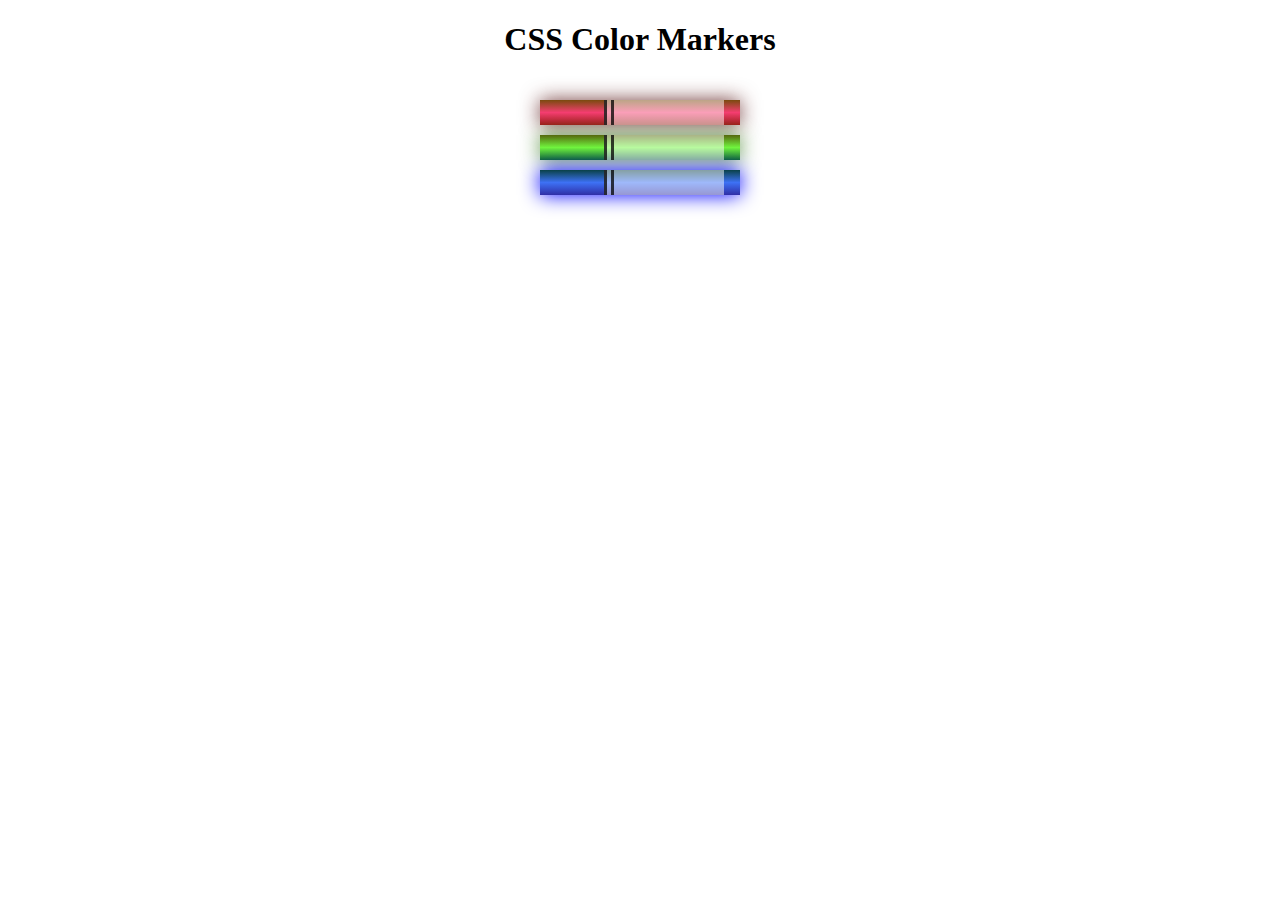
<file: CoorMarkers/index.html>
<!DOCTYPE html>
<html lang="en">
  <head>
    <meta charset="utf-8" />
    <meta name="viewport" content="width=device-width, initial-scale=1.0" />
    <title>Colored Markers</title>
    <link rel="stylesheet" href="styles.css" />
  </head>
  <body>
    <h1>CSS Color Markers</h1>
    <div class="container">
      <div class="marker red">
        <div class="cap"></div>
        <div class="sleeve"></div>
      </div>
      <div class="marker green">
        <div class="cap"></div>
        <div class="sleeve"></div>
      </div>
      <div class="marker blue">
        <div class="cap"></div>
        <div class="sleeve"></div>
      </div>
    </div>
  </body>
</html>
</file>
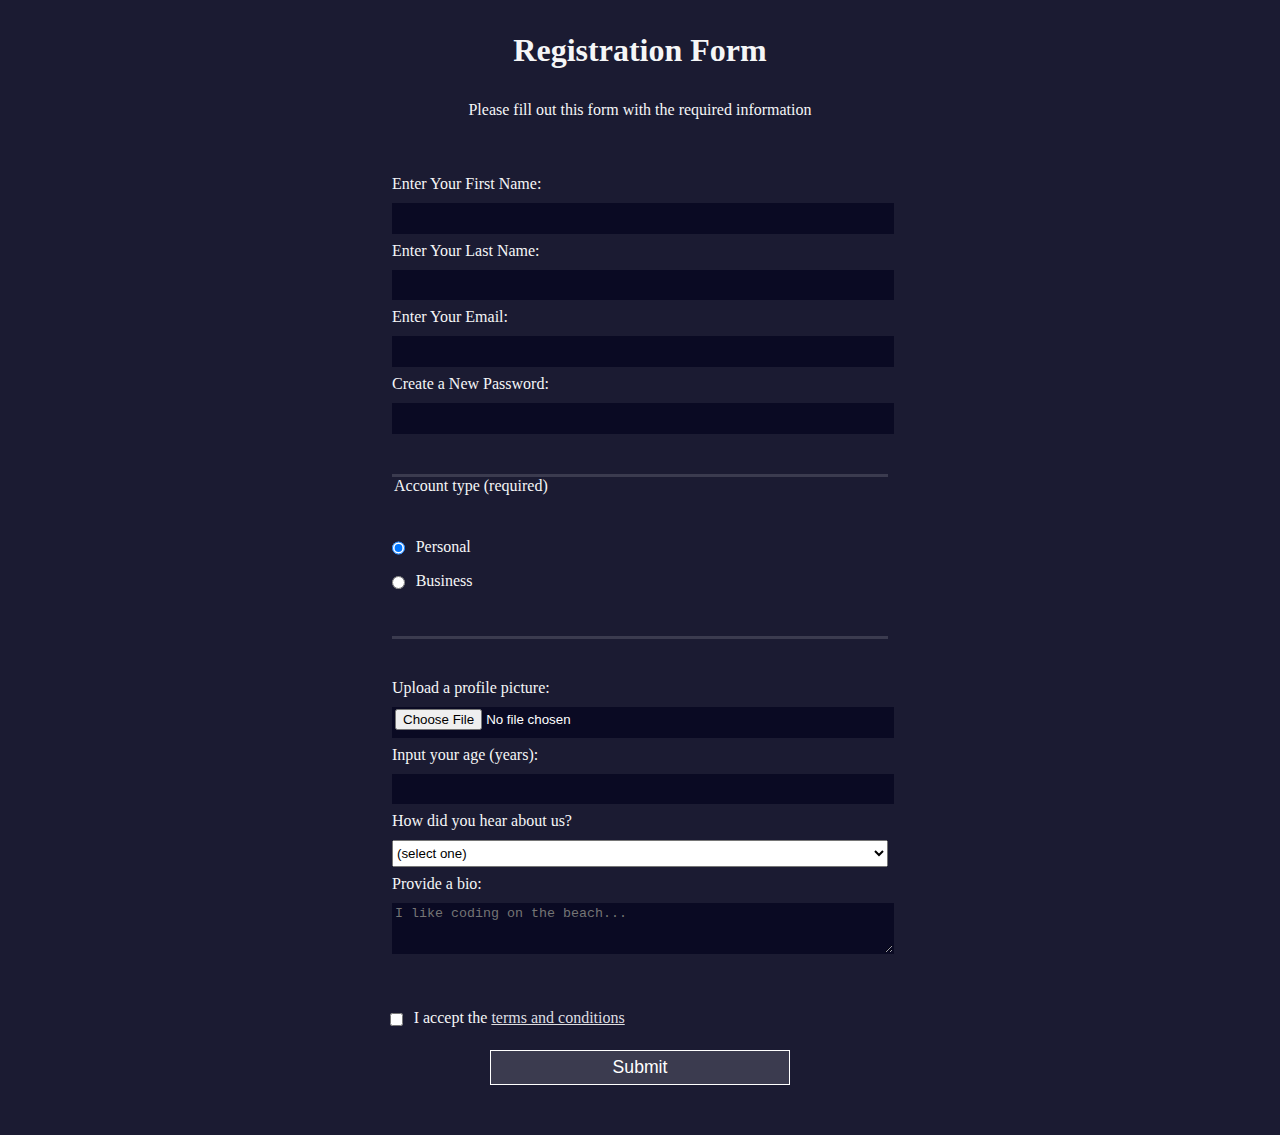
<file: RegistrationForm/index.html>
<!DOCTYPE html>
<html lang="en">
  <head>
    <meta charset="UTF-8" />
    <title>Registration Form</title>
    <link rel="stylesheet" href="styles.css" />
  </head>
  <body>
    <h1>Registration Form</h1>
    <p>Please fill out this form with the required information</p>
    <form method="post" action="https://register-demo.freecodecamp.org">
      <fieldset>
        <label for="first-name"
          >Enter Your First Name:
          <input id="first-name" name="first-name" type="text" required
        /></label>
        <label for="last-name"
          >Enter Your Last Name:
          <input id="last-name" name="last-name" type="text" required
        /></label>
        <label for="email"
          >Enter Your Email:
          <input id="email" name="email" type="email" required
        /></label>
        <label for="new-password"
          >Create a New Password:
          <input
            id="new-password"
            name="new-password"
            type="password"
            pattern="[a-z0-5]{8,}"
            required
        /></label>
      </fieldset>
      <fieldset>
        <legend>Account type (required)</legend>
        <label for="personal-account"
          ><input
            id="personal-account"
            type="radio"
            name="account-type"
            class="inline"
            checked
          />
          Personal</label
        >
        <label for="business-account"
          ><input
            id="business-account"
            type="radio"
            name="account-type"
            class="inline"
          />
          Business</label
        >
      </fieldset>
      <fieldset>
        <label for="profile-picture"
          >Upload a profile picture:
          <input id="profile-picture" type="file" name="file"
        /></label>
        <label for="age"
          >Input your age (years):
          <input id="age" type="number" name="age" min="13" max="120"
        /></label>
        <label for="referrer"
          >How did you hear about us?
          <select id="referrer" name="referrer">
            <option value="">(select one)</option>
            <option value="1">freeCodeCamp News</option>
            <option value="2">freeCodeCamp YouTube Channel</option>
            <option value="3">freeCodeCamp Forum</option>
            <option value="4">Other</option>
          </select>
        </label>
        <label for="bio"
          >Provide a bio:
          <textarea
            id="bio"
            name="bio"
            rows="3"
            cols="30"
            placeholder="I like coding on the beach..."
          ></textarea>
        </label>
      </fieldset>
      <label for="terms-and-conditions">
        <input
          class="inline"
          id="terms-and-conditions"
          type="checkbox"
          required
          name="terms-and-conditions"
        />
        I accept the
        <a href="https://www.freecodecamp.org/news/terms-of-service/"
          >terms and conditions</a
        >
      </label>
      <input type="submit" value="Submit" />
    </form>
  </body>
</html>
</file>
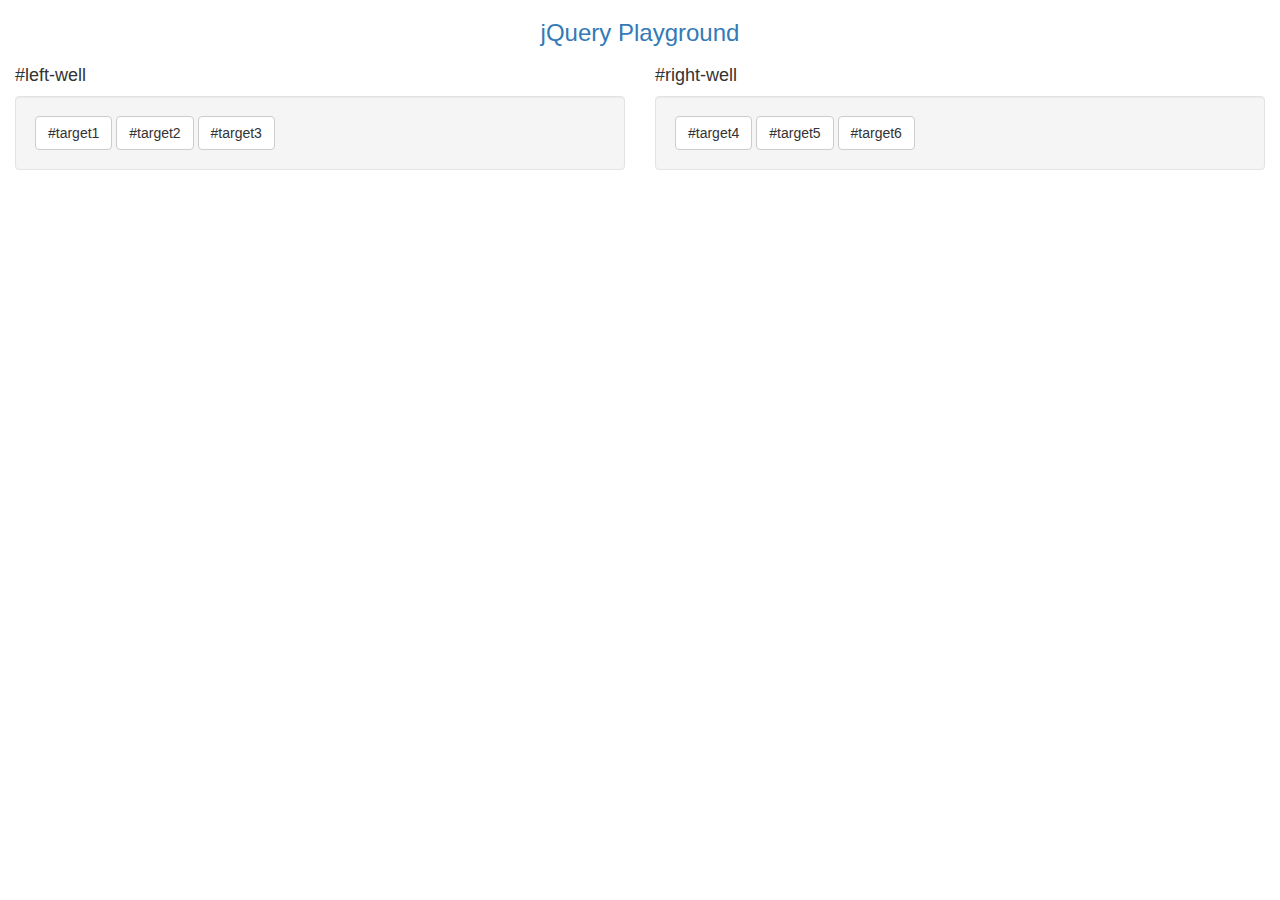
<file: Front End Development Libraries/Bootstrap/index.html>
<!DOCTYPE html>
<html lang="en">
  <head>
    <meta charset="UTF-8" />
    <meta name="viewport" content="width=device-width, initial-scale=1.0" />
    <title>Bootstrap</title>
    <link
      rel="stylesheet"
      href="https://maxcdn.bootstrapcdn.com/bootstrap/3.3.7/css/bootstrap.min.css"
      integrity="sha384-BVYiiSIFeK1dGmJRAkycuHAHRg32OmUcww7on3RYdg4Va+PmSTsz/K68vbdEjh4u"
      crossorigin="anonymous"
    />
  </head>
  <body>
    <!--Code below this line should not be changed-->
    <div class="container-fluid">
      <h3 class="text-primary text-center">jQuery Playground</h3>
      <div class="row">
        <div class="col-xs-6">
          <h4>#left-well</h4>
          <div class="well" id="left-well">
            <button class="btn btn-default target" id="target1">
              #target1
            </button>
            <button class="btn btn-default target" id="target2">
              #target2
            </button>
            <button class="btn btn-default target" id="target3">
              #target3
            </button>
          </div>
        </div>
        <div class="col-xs-6">
          <h4>#right-well</h4>
          <div class="well" id="right-well">
            <button class="btn btn-default target" id="target4">
              #target4
            </button>
            <button class="btn btn-default target" id="target5">
              #target5
            </button>
            <button class="btn btn-default target" id="target6">
              #target6
            </button>
          </div>
        </div>
      </div>
    </div>
    <script src="https://code.jquery.com/jquery-3.6.0.min.js"></script>
  </body>
</html>
</file>
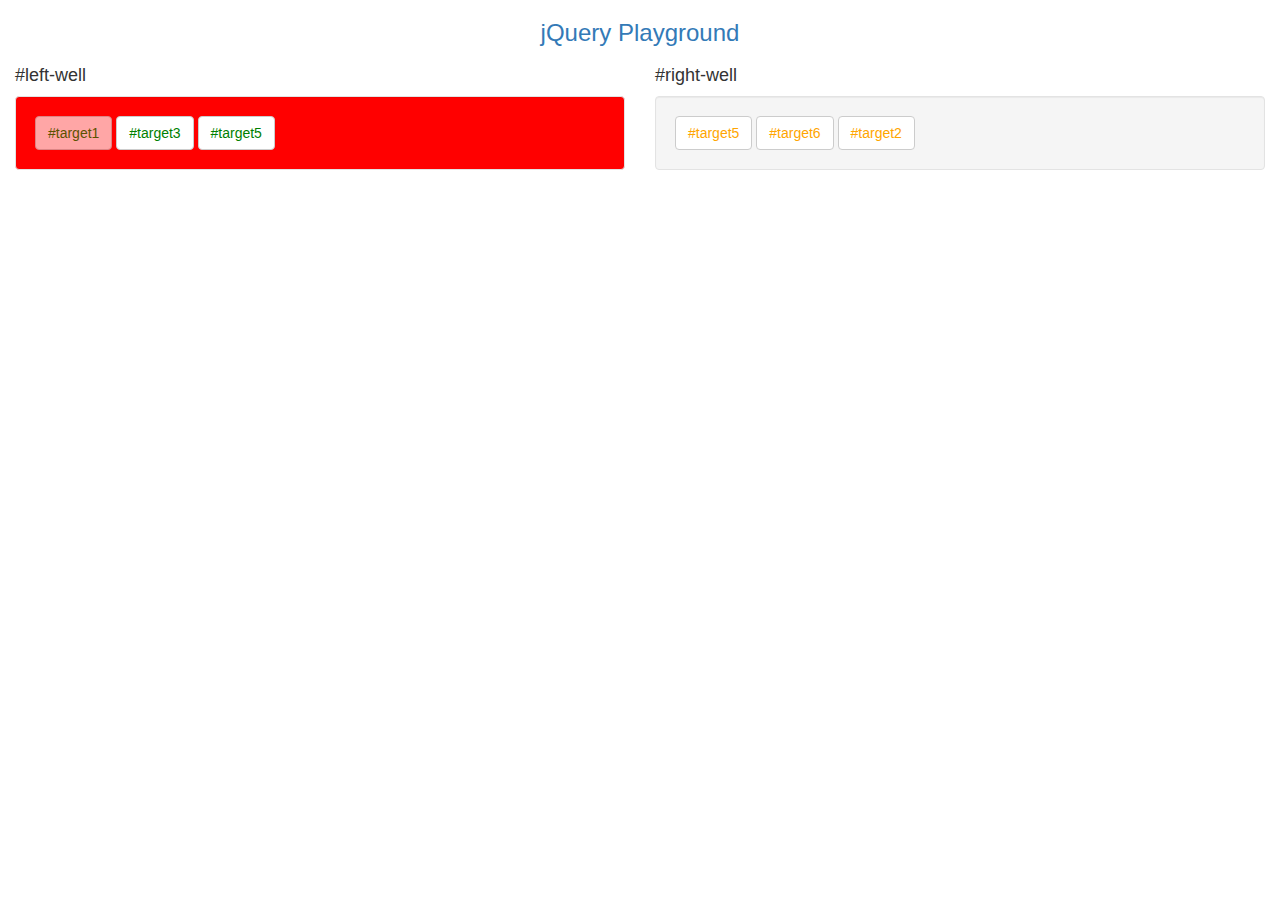
<file: Front End Development Libraries/jQuery/index.html>
<!DOCTYPE html>
<html lang="en">
  <head>
    <meta charset="UTF-8" />
    <meta name="viewport" content="width=device-width, initial-scale=1.0" />
    <title>jQuery</title>
    <link
      rel="stylesheet"
      href="https://maxcdn.bootstrapcdn.com/bootstrap/3.3.7/css/bootstrap.min.css"
      integrity="sha384-BVYiiSIFeK1dGmJRAkycuHAHRg32OmUcww7on3RYdg4Va+PmSTsz/K68vbdEjh4u"
      crossorigin="anonymous"
    />
    <link
      href="https://cdnjs.cloudflare.com/ajax/libs/animate.css/3.2.0/animate.css"
      rel="stylesheet"
    />
    <script
      src="https://code.jquery.com/jquery-3.6.0.min.js"
      type="text/javascript"
    ></script>
    <script>
      $(document).ready(function () {
        $("#target1").css("color", "red");
        $("#target1").prop("disabled", true);
        $("#target4").remove();
        $("#target2").appendTo("#right-well");
        $("#target5").clone().appendTo("#left-well");
        $("#target1").parent().css("background-color", "red");
        $("#right-well").children().css("color", "orange");
        $("#left-well").children().css("color", "green");
        $(".target:nth-child(2)").addClass("animated bounce");
        $(".target:even").addClass("animated shake");
        $("body").addClass("animated hinge");
      });
    </script>
  </head>
  <body>
    <!-- Only change code above this line -->
    <div class="container-fluid">
      <h3 class="text-primary text-center">jQuery Playground</h3>
      <div class="row">
        <div class="col-xs-6">
          <h4>#left-well</h4>
          <div class="well" id="left-well">
            <button class="btn btn-default target" id="target1">
              #target1
            </button>
            <button class="btn btn-default target" id="target2">
              #target2
            </button>
            <button class="btn btn-default target" id="target3">
              #target3
            </button>
          </div>
        </div>
        <div class="col-xs-6">
          <h4>#right-well</h4>
          <div class="well" id="right-well">
            <button class="btn btn-default target" id="target4">
              #target4
            </button>
            <button class="btn btn-default target" id="target5">
              #target5
            </button>
            <button class="btn btn-default target" id="target6">
              #target6
            </button>
          </div>
        </div>
      </div>
    </div>
  </body>
</html>
</file>
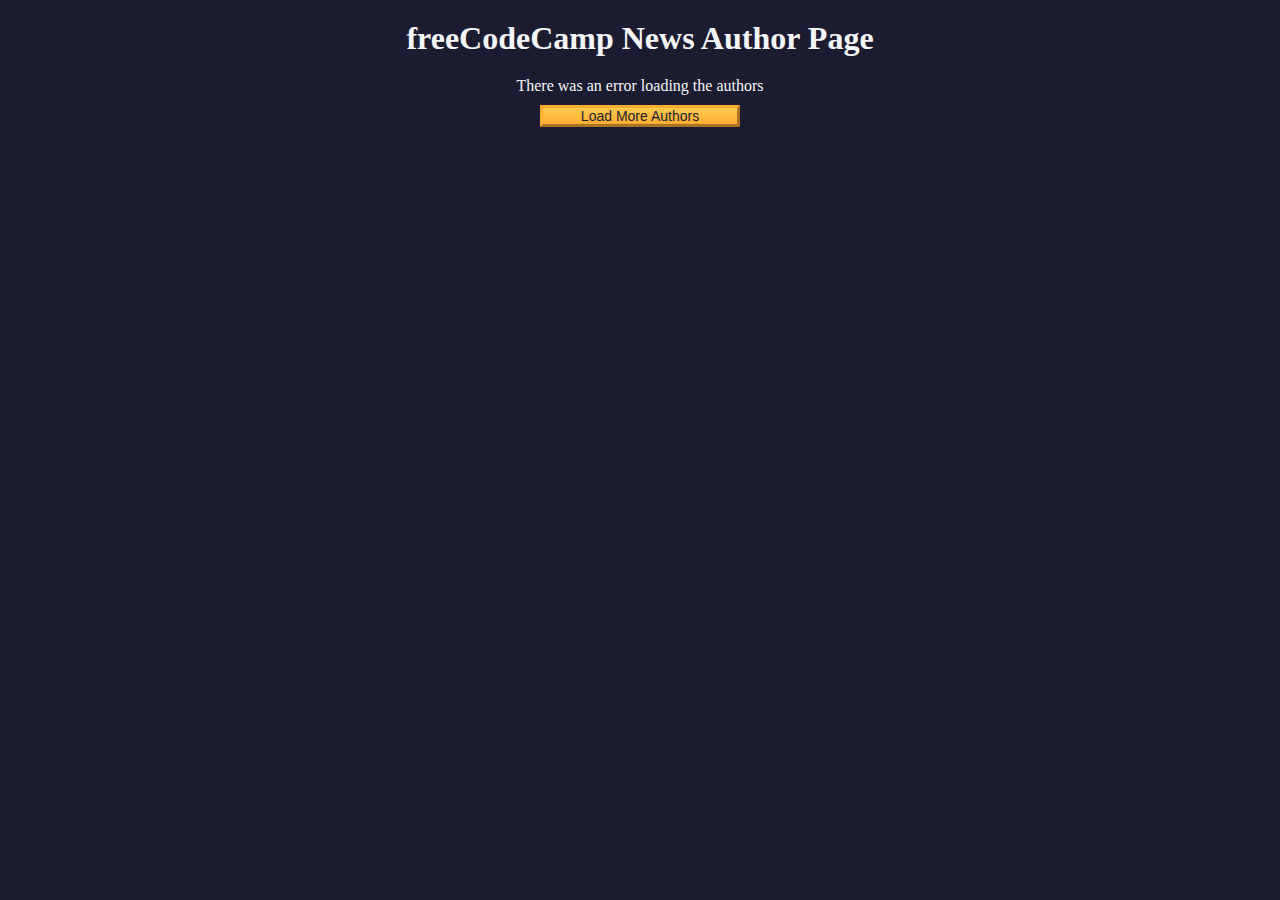
<file: JavaScript Algorithms and Data Structures Certification/Authors Page/index.html>
<!DOCTYPE html>
<html lang="en">
  <head>
    <meta charset="UTF-8" />
    <meta http-equiv="X-UA-Compatible" content="IE=edge" />
    <meta name="viewport" content="width=device-width, initial-scale=1.0" />
    <title>freeCodeCamp News Author Page</title>
    <link rel="stylesheet" href="./styles.css" />
  </head>
  <body>
    <h1 class="title">freeCodeCamp News Author Page</h1>

    <main>
      <div id="author-container"></div>
      <button class="btn" id="load-more-btn">Load More Authors</button>
    </main>

    <script src="./script.js"></script>
  </body>
</html>
</file>
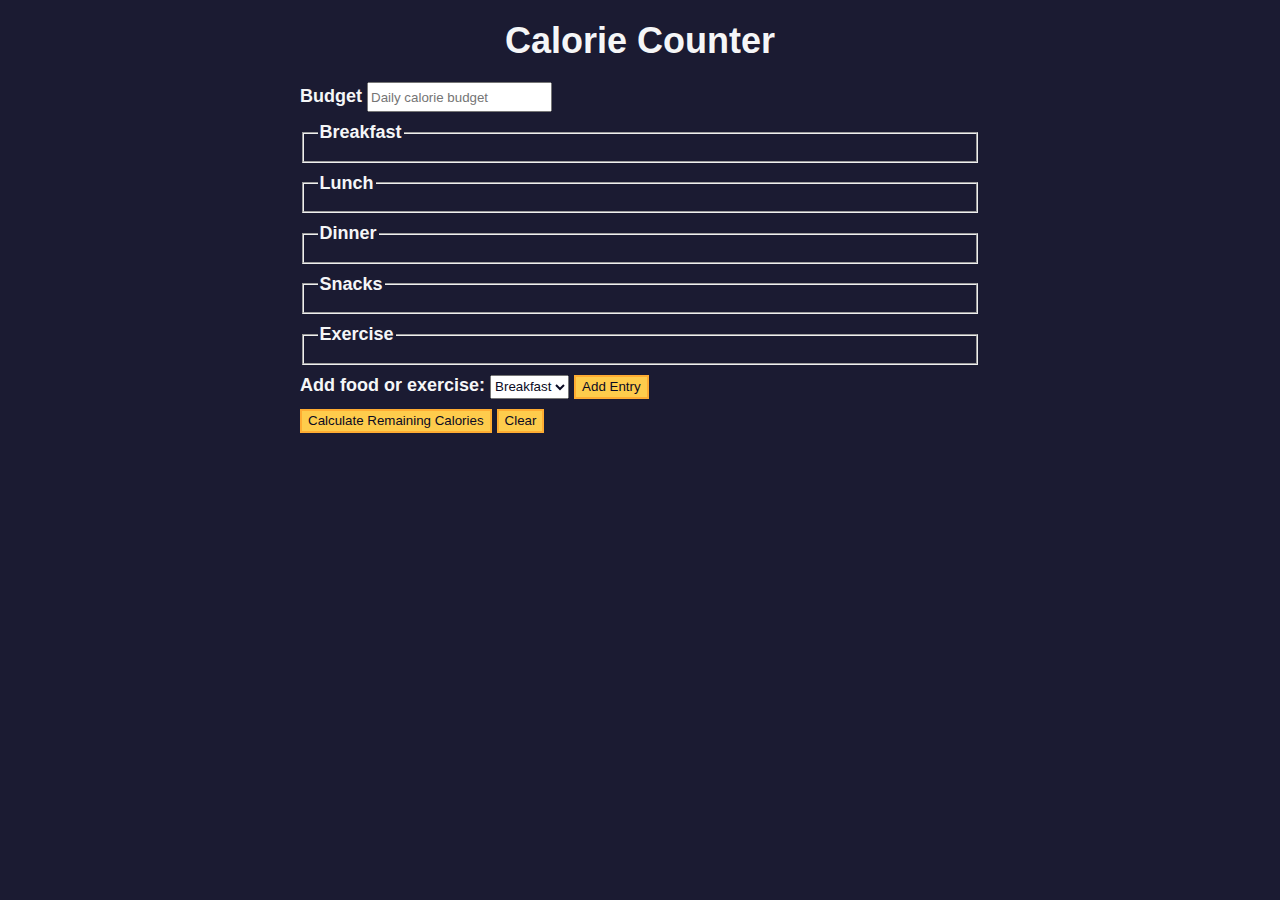
<file: JavaScript Algorithms and Data Structures Certification/Calorie Counter/index.html>
<!DOCTYPE html>
<html lang="en">
  <head>
    <meta charset="utf-8" />
    <meta name="viewport" content="width=device-width, initial-scale=1.0" />
    <link rel="stylesheet" href="styles.css" />
    <title>Calorie Counter</title>
  </head>
  <body>
    <main>
      <h1>Calorie Counter</h1>
      <div class="container">
        <form id="calorie-counter">
          <label for="budget">Budget</label>
          <input
            type="number"
            min="0"
            id="budget"
            placeholder="Daily calorie budget"
            required
          />
          <fieldset id="breakfast">
            <legend>Breakfast</legend>
            <div class="input-container"></div>
          </fieldset>
          <fieldset id="lunch">
            <legend>Lunch</legend>
            <div class="input-container"></div>
          </fieldset>
          <fieldset id="dinner">
            <legend>Dinner</legend>
            <div class="input-container"></div>
          </fieldset>
          <fieldset id="snacks">
            <legend>Snacks</legend>
            <div class="input-container"></div>
          </fieldset>
          <fieldset id="exercise">
            <legend>Exercise</legend>
            <div class="input-container"></div>
          </fieldset>
          <div class="controls">
            <span>
              <label for="entry-dropdown">Add food or exercise:</label>
              <select id="entry-dropdown" name="options">
                <option value="breakfast" selected>Breakfast</option>
                <option value="lunch">Lunch</option>
                <option value="dinner">Dinner</option>
                <option value="snacks">Snacks</option>
                <option value="exercise">Exercise</option>
              </select>
              <button type="button" id="add-entry">Add Entry</button>
            </span>
          </div>
          <div>
            <button type="submit" id="calculate-calories">
              Calculate Remaining Calories
            </button>
            <button type="button" id="clear">Clear</button>
          </div>
        </form>
        <div id="output" class="output hide"></div>
      </div>
    </main>
    <script src="./script.js"></script>
  </body>
</html>
</file>
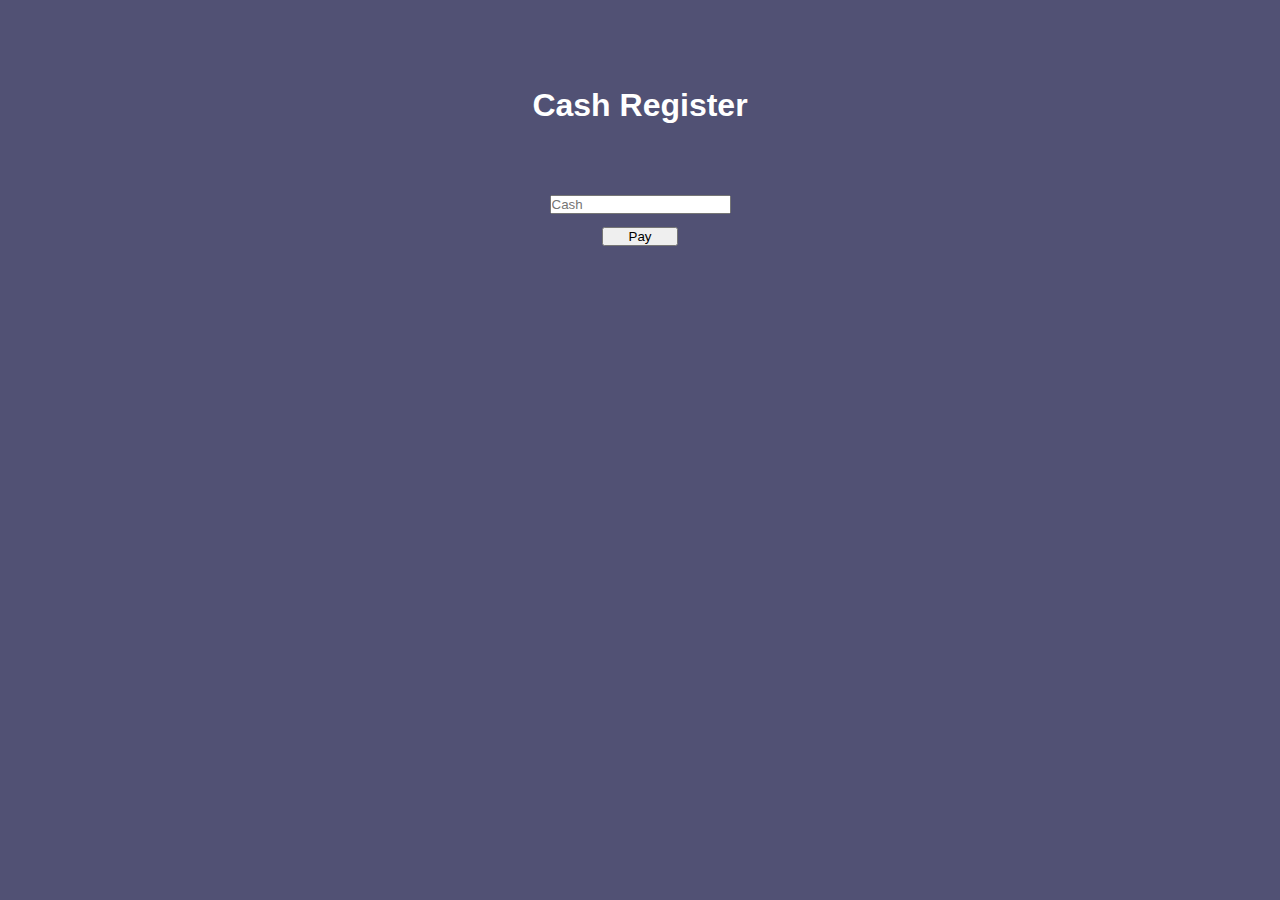
<file: JavaScript Algorithms and Data Structures Certification/Certification Project - Cash Register/index.html>
<!DOCTYPE html>
<html lang="en">
  <head>
    <meta charset="UTF-8" />
    <meta name="viewport" content="width=device-width, initial-scale=1.0" />
    <title>Cash Register</title>
    <link rel="stylesheet" href="styles.css" />
  </head>
  <body>
    <h1>Cash Register</h1>
    <input type="number" id="cash" placeholder="Cash" />
    <button id="purchase-btn">Pay</button>
    <div id="change-due"></div>
    <script src="./script.js"></script>
  </body>
</html>
</file>
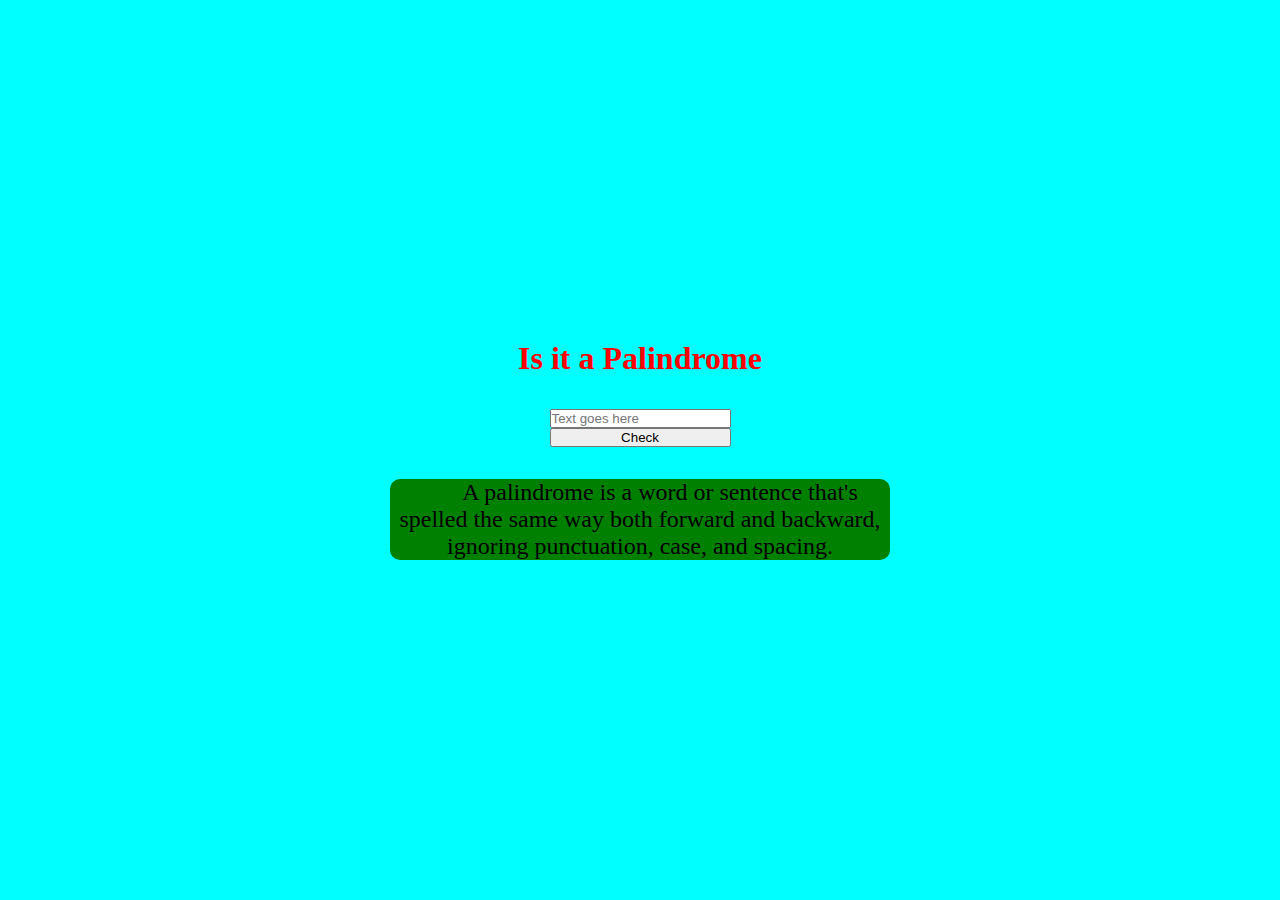
<file: JavaScript Algorithms and Data Structures Certification/Certification Project - Palindrome Checker/index.html>
<!DOCTYPE html>
<html lang="en"></html>
<head>
  <meta charset="utf-8" />
  <title>Palindrome Checker</title>
  <link rel="stylesheet" href="styles.css" />
</head>
<body>
  <main class="main">
    <h1 class="header">Is it a Palindrome</h1>
    <div id="palindrome-box">
      <input id="text-input" placeholder="Text goes here" required />
      <button id="check-btn">Check</button>
      <div id="result"></div>
    </div>
    <div class="palindrome-definition">
      <p class="text-definition">
        A palindrome is a word or sentence that's spelled the same way both
        forward and backward, ignoring punctuation, case, and spacing.
      </p>
    </div>
  </main>
  <script src="script.js"></script>
</body>
</file>
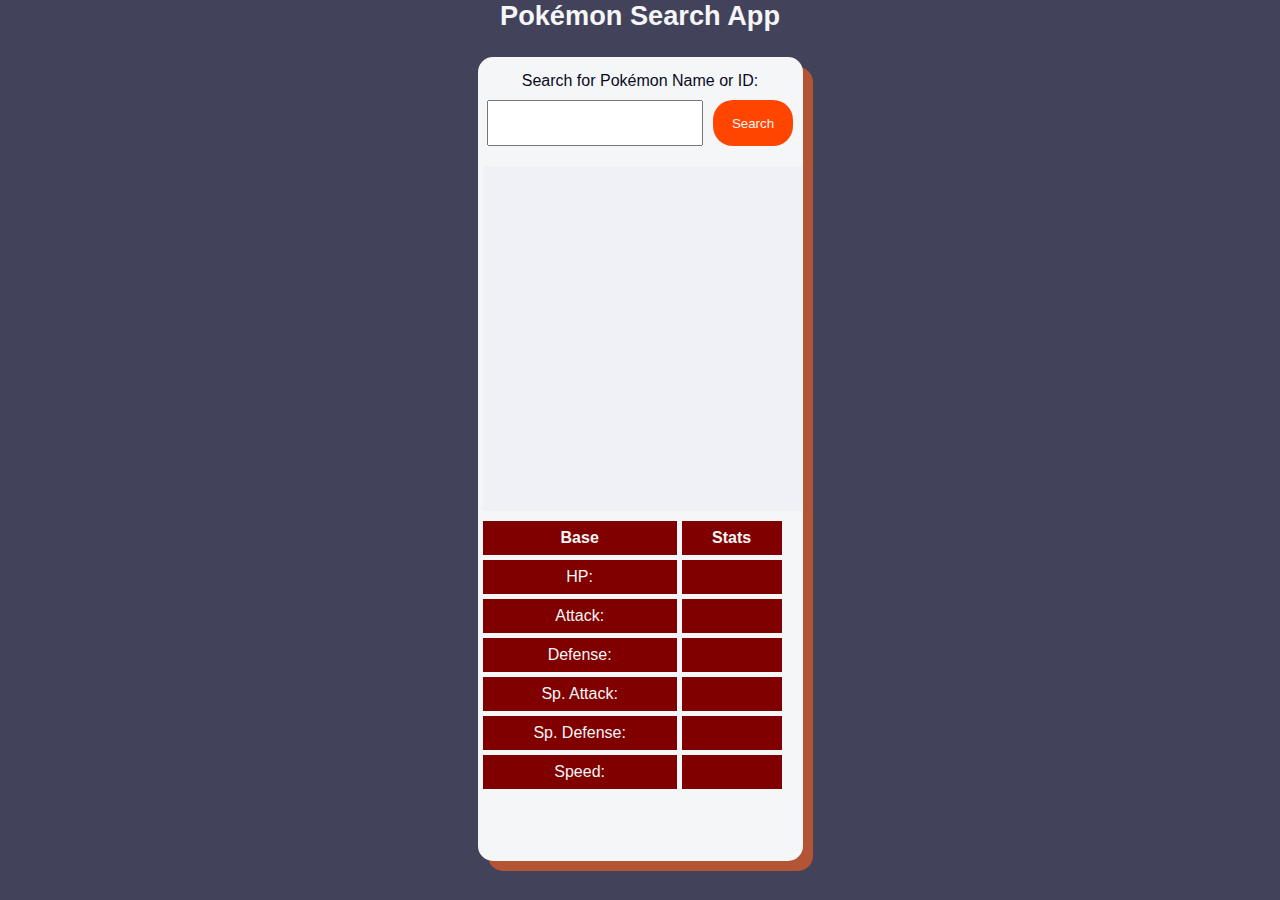
<file: JavaScript Algorithms and Data Structures Certification/Certification Project - Pokemon Search App/index.html>
<!DOCTYPE html>
<html lang="en">
  <head>
    <meta charset="UTF-8" />
    <meta name="viewport" content="width=device-width, initial-scale=1.0" />
    <link rel="stylesheet" href="./styles.css" />
    <title>PokéSearch</title>
  </head>
  <body>
    <main>
      <h1>Pokémon Search App</h1>
      <div class="container">
        <form role="search" id="search-form">
          <label for="search-input">Search for Pokémon Name or ID:</label>
          <input id="search-input" name="pokemon" type="text" required />
          <button id="search-button">Search</button>
        </form>
        <div class="output">
          <div class="top-half">
            <div class="name-and-id">
              <span id="pokemon-name"></span>
              <span id="pokemon-id"></span>
            </div>
            <div class="weight-height">
              <span id="weight"></span>
              <span id="height"></span>
            </div>
            <div class="pokemon-image" id="pokemon-image"></div>
            <div id="types"></div>
          </div>
          <div class="statistics">
            <table>
              <tr>
                <th>Base</th>
                <th>Stats</th>
              </tr>
              <tr>
                <td>HP:</td>
                <td id="hp"></td>
              </tr>
              <tr>
                <td>Attack:</td>
                <td id="attack"></td>
              </tr>
              <tr>
                <td>Defense:</td>
                <td id="defense"></td>
              </tr>
              <tr>
                <td>Sp. Attack:</td>
                <td id="special-attack"></td>
              </tr>
              <tr>
                <td>Sp. Defense:</td>
                <td id="special-defense"></td>
              </tr>
              <tr>
                <td>Speed:</td>
                <td id="speed"></td>
              </tr>
            </table>
          </div>
        </div>
      </div>
      <script src="./script.js"></script>
    </main>
  </body>
</html>
</file>
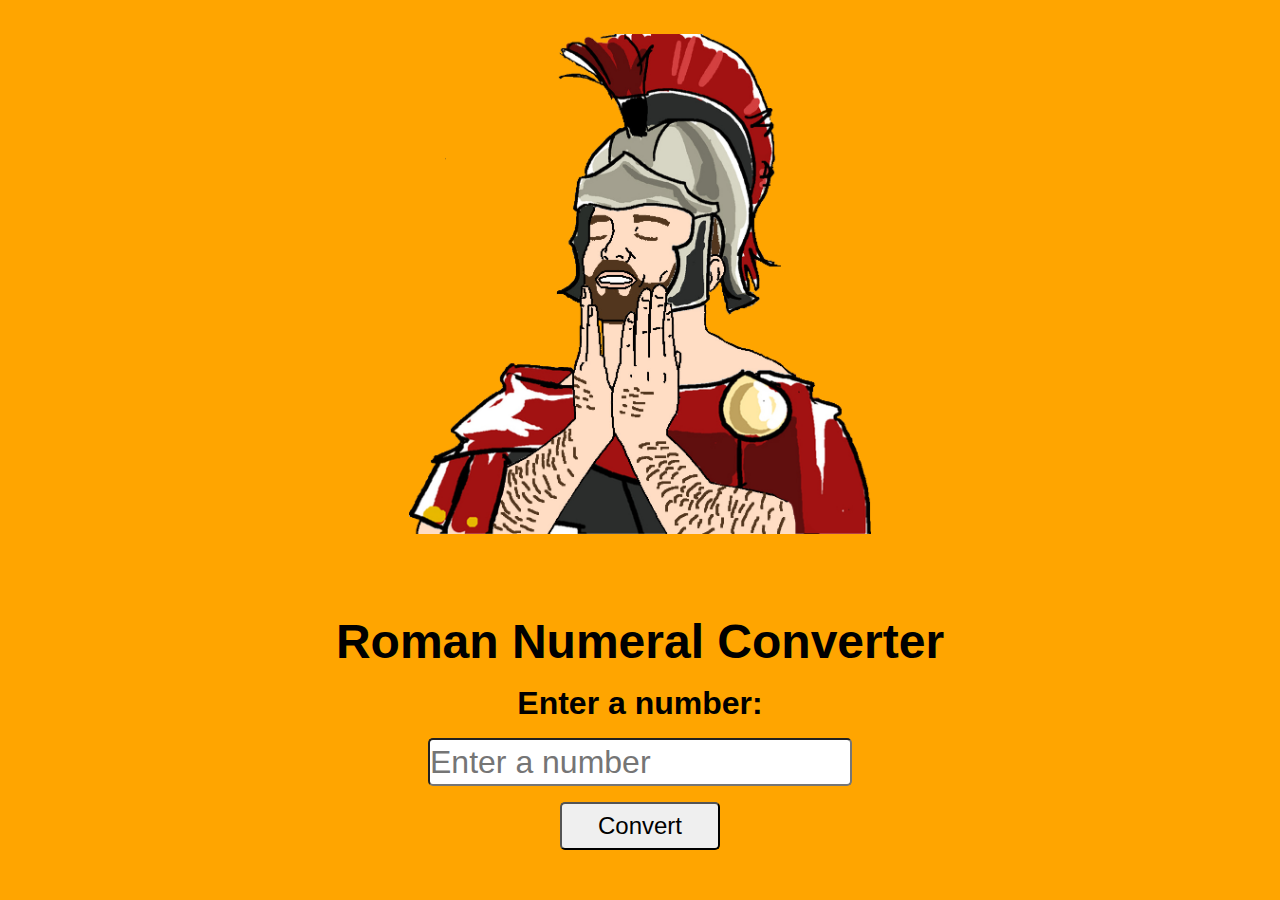
<file: JavaScript Algorithms and Data Structures Certification/Certification Project - Roman Numberal Converter/index.html>
<!DOCTYPE html>
<html lang="en">
  <head>
    <meta charset="UTF-8" />
    <meta name="viewport" content="width=device-width, initial-scale=1.0" />
    <title>Roman Numberal Converter</title>
    <link rel="stylesheet" href="styles.css" />
  </head>
  <body>
    <main class="main">
      <img src="50f.png" alt="Romeme" />
      <h1>Roman Numeral Converter</h1>
      <div id="app">
        <label for="number">Enter a number:</label>
        <input
          id="number"
          type="number"
          placeholder="Enter a number"
          required
        />
        <button id="convert-btn">Convert</button>
      </div>
      <div id="output" class="hidden"></div>
    </main>
    <script src="script.js"></script>
  </body>
</html>
</file>
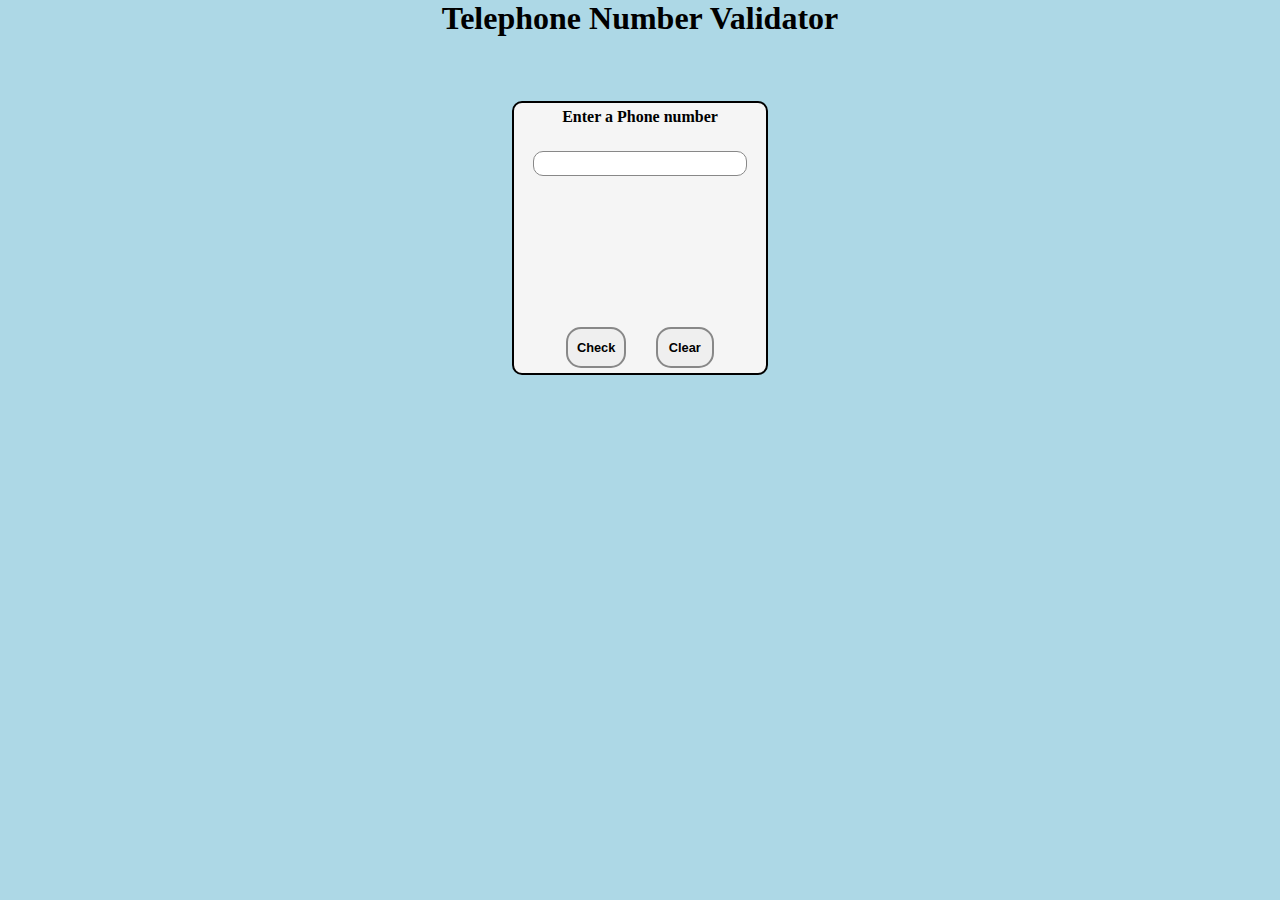
<file: JavaScript Algorithms and Data Structures Certification/Certification Project - Telephone Number Validator/index.html>
<!DOCTYPE html>
<html lang="en">
  <head>
    <meta charset="UTF-8" />
    <meta name="viewport" content="width=device-width, initial-scale=1.0" />
    <link rel="stylesheet" href="./styles.css" />
    <title>Telephone Number Validator</title>
  </head>
  <body>
    <h1>Telephone Number Validator</h1>
    <div id="main-div">
      <p id="description">Enter a Phone number</p>
      <input id="user-input" />
      <div id="results-div"></div>
      <div id="buttons">
        <button id="check-btn">Check</button>
        <button id="clear-btn">Clear</button>
      </div>
    </div>
    <script src="script.js"></script>
  </body>
</html>
</file>
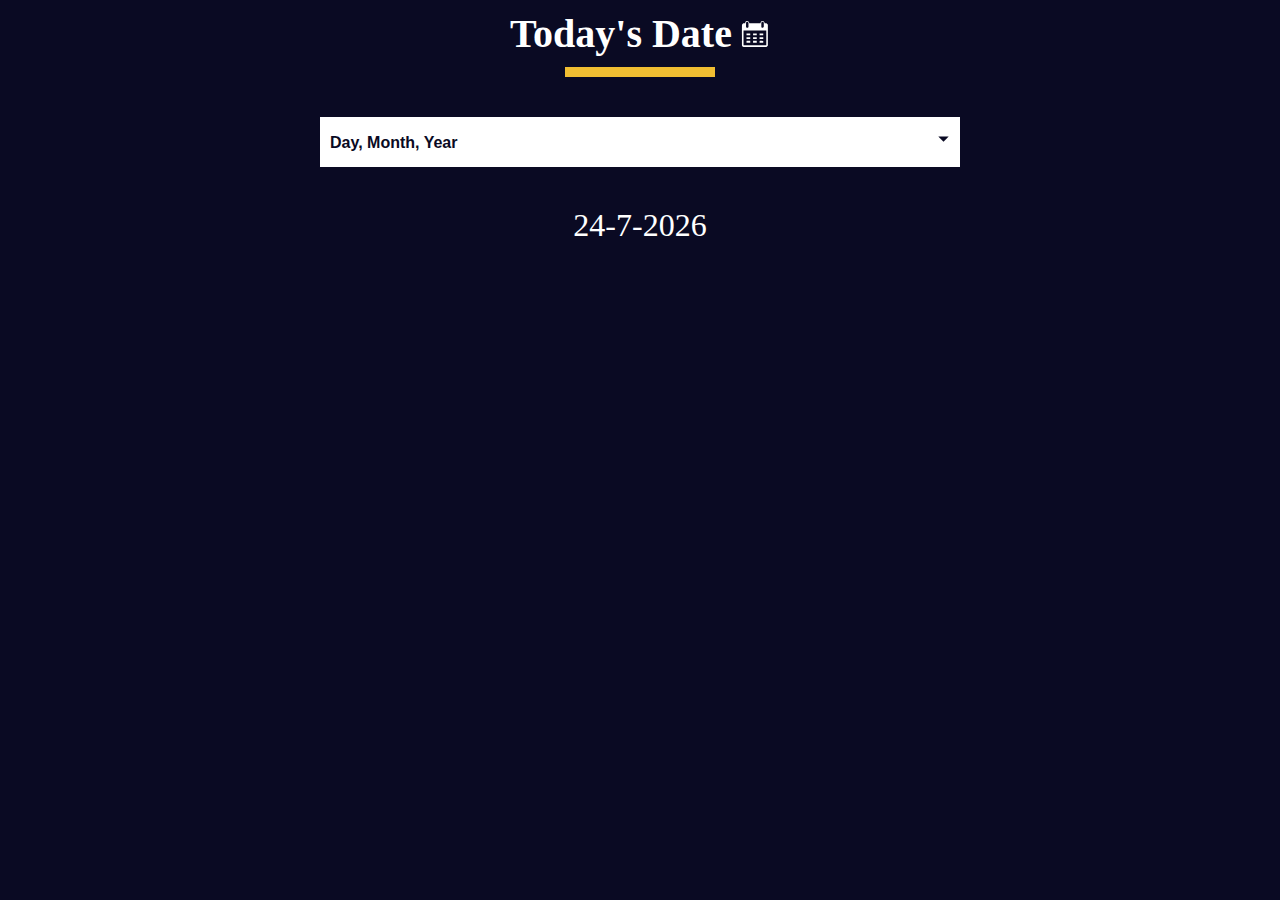
<file: JavaScript Algorithms and Data Structures Certification/Date Formatter/index.html>
<!DOCTYPE html>
<html lang="en">
  <head>
    <meta charset="UTF-8" />
    <meta http-equiv="X-UA-Compatible" content="IE=edge" />
    <meta name="viewport" content="width=device-width, initial-scale=1.0" />
    <title>Learn the Date Object by Building a Date Formatter</title>
    <link rel="stylesheet" href="./styles.css" />
  </head>
  <body>
    <main>
      <div class="title-container">
        <h1 class="title">Today's Date</h1>

        <svg
          class="date-svg"
          xmlns="http://www.w3.org/2000/svg"
          version="1.0"
          width="512.000000pt"
          height="512.000000pt"
          viewBox="0 0 512.000000 512.000000"
          preserveAspectRatio="xMidYMid meet"
        >
          <g
            transform="translate(0.000000,512.000000) scale(0.100000,-0.100000)"
            fill="#fff"
            stroke="none"
          >
            <path
              d="M1145 4777 c-71 -24 -120 -54 -164 -102 -59 -64 -83 -124 -89 -216 l-4 -77 -147 -3 c-142 -4 -149 -5 -213 -37 -81 -40 -149 -111 -177 -188 -21 -54 -21 -64 -21 -1789 0 -1725 0 -1735 21 -1789 28 -77 96 -148 177 -188 l67 -33 1950 0 1950 0 67 33 c74 36 133 96 170 170 l23 47 0 1760 0 1760 -23 47 c-37 74 -96 134 -169 170 -63 31 -71 32 -213 36 l-148 4 -4 77 c-8 133 -82 242 -200 297 -54 25 -75 29 -148 29 -94 -1 -151 -20 -220 -75 -75 -59 -130 -181 -130 -287 l0 -43 -954 0 -954 0 -7 74 c-12 137 -89 251 -201 303 -66 30 -179 39 -239 20z m209 -164 c23 -16 52 -49 66 -73 l25 -45 0 -365 0 -365 -28 -47 c-30 -52 -88 -92 -149 -103 -54 -10 -137 17 -175 57 -65 69 -64 60 -61 471 l3 373 27 41 c17 26 45 50 80 68 71 35 151 31 212 -12z m2594 11 c41 -20 59 -37 82 -78 l30 -51 0 -360 c0 -329 -2 -364 -19 -401 -36 -79 -137 -133 -222 -119 -57 10 -125 58 -151 107 -23 42 -23 50 -26 388 -3 377 -1 403 51 465 62 76 162 95 255 49z m537 -2717 l0 -1239 -24 -19 c-23 -19 -67 -19 -1916 -19 -1849 0 -1893 0 -1916 19 l-24 19 -3 1241 -2 1241 1942 -2 1943 -3 0 -1238z"
            />
            <path
              d="M1112 2493 l3 -158 318 -3 317 -2 0 160 0 160 -320 0 -321 0 3 -157z"
            />
            <path
              d="M2230 2490 l0 -160 315 0 315 0 0 160 0 160 -315 0 -315 0 0 -160z"
            />
            <path
              d="M3342 2493 l3 -158 310 0 310 0 3 158 3 157 -316 0 -316 0 3 -157z"
            />
            <path
              d="M1110 1855 l0 -155 320 0 320 0 0 155 0 155 -320 0 -320 0 0 -155z"
            />
            <path
              d="M2230 1855 l0 -155 315 0 315 0 0 155 0 155 -315 0 -315 0 0 -155z"
            />
            <path
              d="M3340 1855 l0 -155 315 0 315 0 0 155 0 155 -315 0 -315 0 0 -155z"
            />
            <path
              d="M1117 1383 c-4 -3 -7 -78 -7 -165 l0 -158 320 0 320 0 0 165 0 165 -313 0 c-173 0 -317 -3 -320 -7z"
            />
            <path
              d="M2230 1225 l0 -165 315 0 315 0 0 165 0 165 -315 0 -315 0 0 -165z"
            />
            <path
              d="M3347 1383 c-4 -3 -7 -78 -7 -165 l0 -158 315 0 315 0 -2 163 -3 162 -306 3 c-168 1 -308 -1 -312 -5z"
            />
          </g>
        </svg>
      </div>
      <div class="divider"></div>

      <div class="dropdown-container">
        <select name="date-options" id="date-options">
          <option value="dd-mm-yyyy">Day, Month, Year</option>
          <option value="yyyy-mm-dd">Year, Month, Day</option>
          <option value="mm-dd-yyyy-h-mm">
            Month, Day, Year, Hours, Minutes
          </option>
        </select>
        <div class="select-icon">
          <svg
            class="icon"
            xmlns="http://www.w3.org/2000/svg"
            width="25"
            height="35"
            viewBox="0 0 24 24"
          >
            <rect x="0" fill="none" width="24" height="24" />

            <g>
              <path d="M7 10l5 5 5-5" />
            </g>
          </svg>
        </div>
      </div>

      <p id="current-date"></p>
    </main>

    <script src="./script.js"></script>
  </body>
</html>
</file>
<file: CoorMarkers/styles.css>
h1 {
  text-align: center;
}

.container {
  background-color: rgb(255, 255, 255);
  padding: 10px 0;
}

.marker {
  width: 200px;
  height: 25px;
  margin: 10px auto;
}

.cap {
  width: 60px;
  height: 25px;
}

.sleeve {
  width: 110px;
  height: 25px;
  background-color: rgba(255, 255, 255, 0.5);
  border-left: 10px double rgba(0, 0, 0, 0.75);
}

.cap,
.sleeve {
  display: inline-block;
}

.red {
  background: linear-gradient(
    rgb(122, 74, 14),
    rgb(245, 62, 113),
    rgb(162, 27, 27)
  );
  box-shadow: 0 0 20px 0 rgba(83, 14, 14, 0.8);
}

.green {
  background: linear-gradient(#55680d, #71f53e, #116c31);
  box-shadow: 0 0 20px 0 #3b7e20cc;
}

.blue {
  background: linear-gradient(
    hsl(186, 76%, 16%),
    hsl(223, 90%, 60%),
    hsl(240, 56%, 42%)
  );
  box-shadow: 0 0 20px 0 blue;
}
</file>
<file: RegistrationForm/styles.css>
body {
  width: 100%;
  height: 100vh;
  margin: 0;
  background-color: #1b1b32;
  color: #f5f6f7;
  font-family: Tahoma;
  font-size: 16px;
}

h1,
p {
  margin: 1em auto;
  text-align: center;
}

form {
  width: 60vw;
  max-width: 500px;
  min-width: 300px;
  margin: 0 auto;
  padding-bottom: 2em;
}

fieldset {
  border: none;
  padding: 2rem 0;
  border-bottom: 3px solid #3b3b4f;
}

fieldset:last-of-type {
  border-bottom: none;
}

label {
  display: block;
  margin: 0.5rem 0;
}

input,
textarea,
select {
  margin: 10px 0 0 0;
  width: 100%;
  min-height: 2em;
}

input,
textarea {
  background-color: #0a0a23;
  border: 1px solid #0a0a23;
  color: #ffffff;
}

.inline {
  width: unset;
  margin: 0 0.5em 0 0;
  vertical-align: middle;
}

input[type="submit"] {
  display: block;
  width: 60%;
  margin: 1em auto;
  height: 2em;
  font-size: 1.1rem;
  background-color: #3b3b4f;
  border-color: white;
  min-width: 300px;
}

input[type="file"] {
  padding: 1px 2px;
}

.inline {
  display: inline;
}

a {
  color: #dfdfe2;
}
</file>
<file: JavaScript Algorithms and Data Structures Certification/Authors Page/styles.css>
* {
  margin: 0;
  padding: 0;
  box-sizing: border-box;
}

:root {
  --main-bg-color: #1b1b32;
  --light-grey: #f5f6f7;
  --dark-purple: #5a01a7;
  --golden-yellow: #feac32;
}

body {
  background-color: var(--main-bg-color);
  text-align: center;
}

.title {
  color: var(--light-grey);
  margin: 20px 0;
}

#author-container {
  display: flex;
  flex-wrap: wrap;
  justify-content: center;
}

.user-card {
  border-radius: 15px;
  width: 300px;
  height: 350px;
  background-color: var(--light-grey);
  margin: 20px;
}

.user-img {
  width: 150px;
  height: 150px;
  object-fit: cover;
}

.purple-divider {
  background-color: var(--dark-purple);
  width: 100%;
  height: 15px;
}

.author-name {
  margin: 10px;
}

.bio {
  margin: 20px;
}

.error-msg {
  color: var(--light-grey);
}

.btn {
  cursor: pointer;
  width: 200px;
  margin: 10px;
  color: var(--main-bg-color);
  font-size: 14px;
  background-color: var(--golden-yellow);
  background-image: linear-gradient(#fecc4c, #ffac33);
  border-color: var(--golden-yellow);
  border-width: 3px;
}
</file>
<file: JavaScript Algorithms and Data Structures Certification/Calorie Counter/styles.css>
:root {
  --light-grey: #f5f6f7;
  --dark-blue: #0a0a23;
  --fcc-blue: #1b1b32;
  --light-yellow: #fecc4c;
  --dark-yellow: #feac32;
  --light-pink: #ffadad;
  --dark-red: #850000;
  --light-green: #acd157;
}

body {
  font-family: "Lato", Helvetica, Arial, sans-serif;
  font-size: 18px;
  background-color: var(--fcc-blue);
  color: var(--light-grey);
}

h1 {
  text-align: center;
}

.container {
  width: 90%;
  max-width: 680px;
}

h1,
.container,
.output {
  margin: 20px auto;
}

label,
legend {
  font-weight: bold;
}

.input-container {
  display: flex;
  flex-direction: column;
}

button {
  outline: none;
  cursor: pointer;
  text-decoration: none;
  background-color: var(--light-yellow);
  border: 2px solid var(--dark-yellow);
}

.clear {
  background-color: var(--light-pink);
  color: var(--dark-red);
  border-color: var(--dark-red);
}

button,
input,
select {
  min-height: 24px;
  color: var(--dark-blue);
}

fieldset,
label,
button,
input,
select {
  margin-bottom: 10px;
}

.output {
  border: 2px solid var(--light-grey);
  padding: 10px;
  text-align: center;
}

.hide {
  display: none;
}

.output span {
  font-weight: bold;
  font-size: 1.2em;
}

.surplus {
  color: var(--light-green);
}

.deficit {
  color: var(--light-pink);
}
</file>
<file: JavaScript Algorithms and Data Structures Certification/Certification Project - Cash Register/styles.css>
*,
*::before,
*::after {
        margin: 0;
        padding: 0;
        box-sizing: border-box;
}

body {
        font-family: Arial, sans-serif;
        background-color: rgb(81, 81, 116);
        color: rgb(255, 255, 255);
        line-height: 1.6;
        font-size: 16px;
        padding-top: 5rem;
        display: flex;
        justify-content: center;
        flex-direction: column;;
}
h1{
    display: flex;
    justify-content: center;
    align-items: center;
    margin: 0 auto;
    max-width: 70%;
    padding-bottom: 5%;
}

#cash {
    display: flex;
    justify-content: center;
    align-items: center;
    margin: 0 auto;
    max-width: 70%;
}
#purchase-btn {
    display: flex;
    justify-content: center;
    align-items: center;
    margin-left:47%;
    margin-right:47%;
    margin-top:1%;
    max-width: 80%;
}
#change-due{
    display: flex;
    justify-content: center;
    align-items: center;
    margin-left:47%;
    margin-right:47%;
    margin-top:1%;
    max-width: 80%;
}
</file>
<file: JavaScript Algorithms and Data Structures Certification/Certification Project - Palindrome Checker/styles.css>
*{
    margin: 0;
    padding: 0;
    box-sizing: border-box;
}
html {
  background-color: aqua;
}
main{
    display:flex;
    justify-content: center;
    align-items: center;
    height: 100vh;
    flex-direction: column;
}
.header{
    text-align: center;
    font-size: 2rem;
    margin-bottom: 2rem;
    color: red
}
#palindrome-box{
    display: flex;
    flex-direction: column;
    margin-bottom: 2rem;
}
.palindrome-definition{
    width:500px;
    background-color: green;
    border-radius: 10px;
}
.text-definition{
    text-align: center;
    font-size: 1.5rem;
    text-indent: 8%;    
}
</file>
<file: JavaScript Algorithms and Data Structures Certification/Certification Project - Pokemon Search App/styles.css>
* {
  margin: 0;
}
body {
  height: 100vh;
  font-family: sans-serif;
  background-color: #42425a;
  color: #0a0a23;
  font-family: Verdana, Geneva, Tahoma, sans-serif;
}
main {
  display: flex;
  flex-direction: column;
  align-items: center;
  justify-content: center;
}
h1 {
  color: #f5f6f7;
  font-size: 1.7rem;
  text-align: center;
}
.container {
  width: 325px;
  margin: 25px 0;
  background-color: #f5f6f7;
  border: #f5f6f7;
  border-radius: 15px;
  box-shadow: 10px 10px 0px 0px rgba(218, 91, 41, 0.75);
}
.output,
#search-form {
  display: flex;
  justify-content: center;
}
#search-form {
  flex-wrap: wrap;
  margin: 10px 0;
  padding: 5px;
  border-radius: 8px 8px 0 0;
  gap: 10px;
}
label {
  align-self: center;
}
#search-input {
  height: 40px;
  width: 200px;
  padding-left: 10px;
}
#search-button {
  padding: 14px 0;
  width: 80px;
  border-radius: 20px;
  text-align: center;
  background-color: orangered;
  color: #f5f6f7;
  border: none;
}
.output {
  margin: 10px 0;
  padding: 5px;
  flex-direction: column;
  width: 92%;
  min-height: 325px;
}
.top-half,
.statistics{
  display:flex;
  flex-direction: column;
  width:100%;
  min-height: 325px;
}
.top-half{
  margin-bottom: 10px;
  padding:10px;
  background-color: #f0f1f7;
}
.name-and-id{
  height:28px;
  font-size:1.1rem;
  text-transform: capitalize;
  margin-bottom: 5px;
}
.weight-height{
  height:22px;
  font-size:0.85rem;
}
.pokemon-image{
  flex-grow:2;
  display:flex;
  align-items: center;
  justify-content: center;
}
#types{
  min-height:30px;
  display:flex;
  flex-wrap:wrap;
  justify-content: flex-start;
  gap:5px;
}
table{
  border-collapse: collapse;
  border-spacing: 0;
  width:100%;
  font-size:1rem;
  color:#f5f6f7;
  background-color:maroon;
}
th:nth-child(even),
td:nth-child(even){
  border-left:5px solid #f5f6f7;
}
tr{
  border-bottom:5px solid #f5f6f7;
}
td,
th{
  text-align: center;
  padding:8px;
}
</file>
<file: JavaScript Algorithms and Data Structures Certification/Certification Project - Roman Numberal Converter/styles.css>
* {
  margin: 0;
  padding: 0;
  box-sizing: border-box;
  font-family: 'MorrisRoman-Black' , sans-serif;
}
.main {
  display: flex;
  flex-direction: column;
  align-items: center;
  justify-content: center;
  height: 100vh;
  background-color: orange;
}
#app{
    display: flex;
    flex-direction: column;
    align-items: center;
    justify-content: center;
    width: 100%;
}
h1{
    font-size: 3rem;
    margin-bottom: 1rem;
}
#number{
    height: 3rem;
    font-size: 2rem;
    margin-bottom: 1rem;
    border-radius: 5px;
}
#convert-btn{
    height: 3rem;
    width: 10rem;
    font-size: 1.5rem;
    margin-bottom: 1rem;
    border-radius: 5px;
}
img{
    max-width: 500px;
    max-height: 500px;
    object-fit: cover;
    margin-bottom: 5rem;
}
label{
    display: flex;
    flex-direction: column;
    align-items: center;
    justify-content: center;
    width: 100%;
    font-size: 2rem;
    font-weight: bold;
    margin-bottom: 1rem;
}
#output{
    display: flex;
    flex-direction: column;
    align-items: center;
    justify-content: center;
    width: 500px;
    height: 300px;
    font-size: 2rem;
    font-weight: bold;
    margin-bottom: 1rem;
    border-radius: 5px;
    border: 3px solid black;
}
#output.hidden{
    display:none; 
}
</file>
<file: JavaScript Algorithms and Data Structures Certification/Certification Project - Telephone Number Validator/styles.css>
*{
  margin: 0;
  padding: 0;
  box-sizing: border-box;
}
#main-div {
  display: flex;
  text-align: center;
  flex-direction: column;
  justify-content: center;
  align-items: center;
  border: 2px solid black;
  border-radius: 10px;
  margin: 5% 40% 30% 40%;
  background-color: whitesmoke;
}

h1 {
  text-align: center;
  display: flex;
  justify-content: center;
  align-items: center;
}
#buttons {
  display: flex;
  flex-direction: row;
  justify-content: center;
  align-items: center;
  gap: 30px;
  margin-top: 45%;
  margin-bottom: 2%;
}
#check-btn, #clear-btn {
  border-radius: 15px;
  border: 1px solid #888888;
  font-weight: bold;
  padding:10%;
  width:55%;
  text-decoration: none;
  display:flex;
  justify-content: center;
  align-items: center;
  text-align: center;
  cursor: pointer;
  border-width: 2px;
  font-size:1vw;
}
#user-input {
  border-radius: 10px;
  border: 1px solid #888888;
  width: 300px;
  height: 30px;
  font-size: 20px;
  text-align: center;
  margin-bottom: 15%;
}
#description {
  text-align: center;
  margin-bottom: 10%;
  margin-top:2%;
}
#user-input {
  border-radius: 10px;
  border: 1px solid #888888;
  width: 85%;
  height: 20%;
  font-size: 20px;
  text-align: center;
  margin-bottom: 15%;
}
#description{
  text-align: center;
  font-weight: bold;
}
body {
  background-color: #add8e6;
}
@media (max-width: 600px) {
  #check-btn, #clear-btn {
    width: 30%;
    font-size: 10px;
  }
}
</file>
<file: JavaScript Algorithms and Data Structures Certification/Date Formatter/styles.css>
*,
*::before,
*::after {
  margin: 0;
  padding: 0;
  box-sizing: border-box;
}

:root {
  --dark-grey: #0a0a23;
  --white: #ffffff;
  --yellow: #f1be32;
}

body {
  color: var(--white);
  background-color: var(--dark-grey);
}

.title-container {
  margin: 10px 0;
  display: flex;
  align-items: center;
  justify-content: center;
  gap: 8px;
}

.title {
  font-size: 2.5rem;
}

.date-svg {
  width: 30px;
  height: 30px;
}

.divider {
  margin: auto;
  width: 150px;
  height: 10px;
  background-color: var(--yellow);
}

.dropdown-container {
  width: 50%;
  margin: 40px auto;
  position: relative;
}

select {
  display: block;
  margin: 20px auto 0;
  width: 100%;
  height: 50px;
  font-size: 100%;
  font-weight: bold;
  cursor: pointer;
  background-color: var(--white);
  border: none;
  color: var(--dark-grey);
  appearance: none;
  padding: 10px;
  padding-right: 38px;
  -webkit-appearance: none;
  -moz-appearance: none;
  transition: color 0.3s ease, background-color 0.3s ease,
    border-bottom-color 0.3s ease;
}

.select-icon {
  position: absolute;
  top: 4px;
  right: 4px;
  width: 30px;
  height: 36px;
  pointer-events: none;
  padding-left: 5px;
  transition: background-color 0.3s ease, border-color 0.3s ease;
}

.select-icon svg.icon {
  transition: fill 0.3s ease;
  fill: var(--dark-grey);
}

#current-date {
  font-size: 2rem;
  text-align: center;
}

@media (max-width: 375px) {
  .title {
    font-size: 2rem;
  }

  .dropdown-container {
    width: 80%;
  }

  .date-svg {
    display: none;
  }
}
</file>
